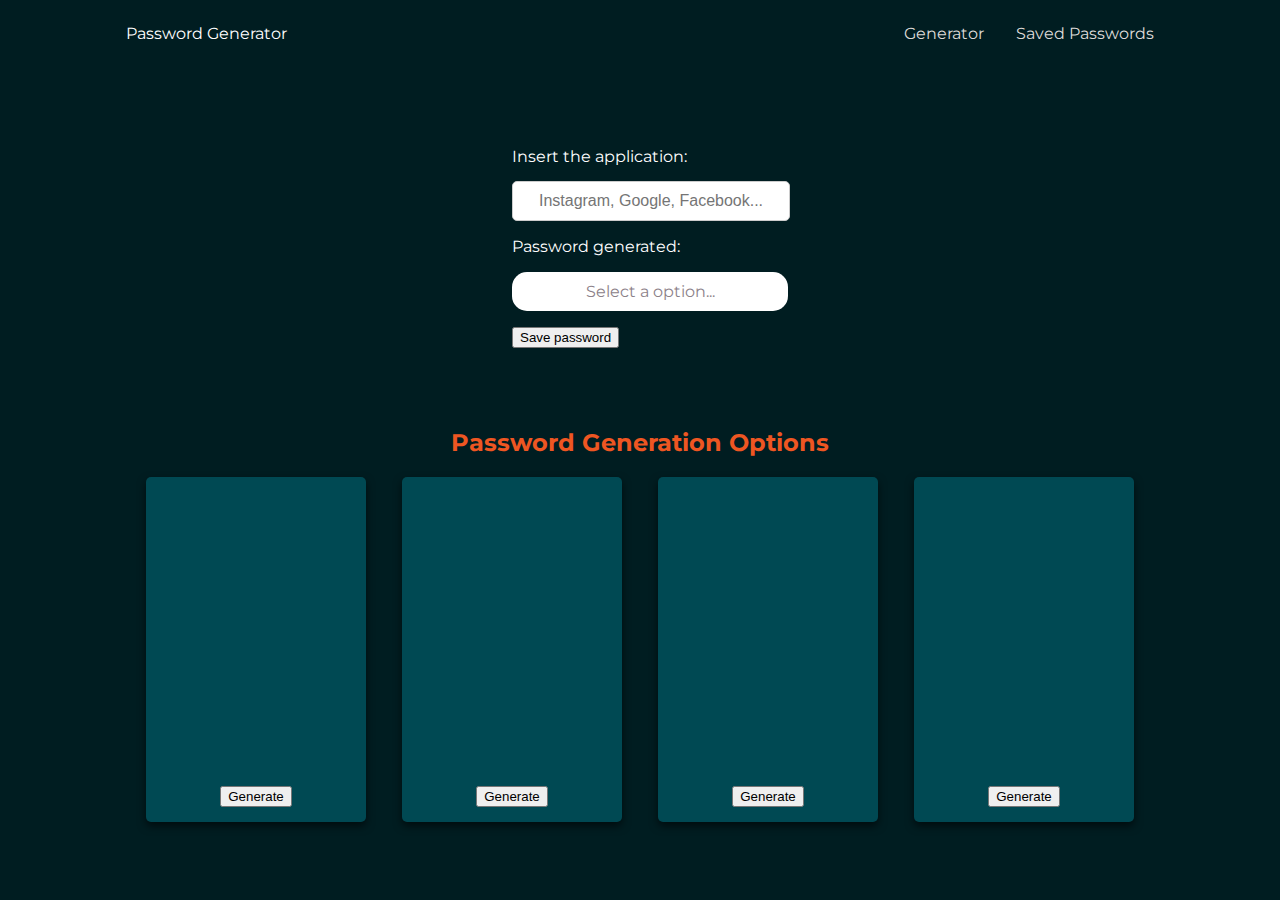
<file: index.html>
<!DOCTYPE html>
<html lang="en">

<head>
    <meta charset="UTF-8">
    <meta name="viewport" content="width=device-width, initial-scale=1.0">
    <link rel="stylesheet" href="main.css">
    <link rel="stylesheet" href="home.css">
    <script src="https://ajax.googleapis.com/ajax/libs/jquery/3.6.0/jquery.min.js"></script>
    <script src="script.js" defer></script>
    <link rel="preconnect" href="https://fonts.googleapis.com">
    <link rel="preconnect" href="https://fonts.gstatic.com" crossorigin>
    <link href="https://fonts.googleapis.com/css2?family=Montserrat&display=swap" rel="stylesheet">
    <title>passGen</title>
</head>

<body>

    <main>
        <div id="navbar">
            <ul>
                <li class="appName"><a href="./index.html">Password Generator</a></li>
                <li class="navLinks"><a href="savedpasswords.html">Saved Passwords</a></li>
                <li class="navLinks"><a href="index.html">Generator</a></li>
            </ul>
        </div>

        <section id="aboutPassword">
            <div id="aboutPasswordContainer1">
                <div id="selectApplication">
                    <label for="inputApplication">Insert the application:</label>
                    <input type="text" id="inputApplication" placeholder="Instagram, Google, Facebook...">
                </div>
            </div>
            <div id="aboutPasswordContainer2">
                <p>Password generated:</p>
                <div id="displayPassword">
                    <p id="passwordGenerated">Select a option...</p>
                </div>
                <div id="savePassword">
                    <button id="savePasswordButton">Save password</button>
                </div>
            </div>
        </section>

        <section id="predefinedPassword">
            <h2>Password Generation Options</h2>
            <div id="optionsContainer">
                <div id="weakOption" class="card">
                    <div class="cardContent">
                        <h3>Weak Password</h3>
                        <ul>
                            <li>Lowercase letters</li>
                            <li>Numbers</li>
                            <li>Length: 8</li>
                        </ul>
                    </div>
                    <div class="cardButton">
                        <button id="generateButtonWeak">Generate</button>
                    </div>
                </div>
                <div id="secureOption" class="card">
                    <div class="cardContent">
                        <h3>Secure Password</h3>
                        <ul>
                            <li>Uppercase letters</li>
                            <li>Lowercase letters</li>
                            <li>Numbers</li>
                            <li>Length: 12</li>
                        </ul>
                    </div>
                    <div class="cardButton">
                        <button id="generateButtonSecure">Generate</button>
                    </div>
                </div>
                <div id="strongOption" class="card">
                    <div class="cardContent">
                        <h3>Strong Password</h3>
                        <ul>
                            <li>Uppercase letters</li>
                            <li>Lowercase letters</li>
                            <li>Special characters</li>
                            <li>Numbers</li>
                            <li>Length: 15</li>
                        </ul>
                    </div>
                    <div class="cardButton">
                        <button id="generateButtonStrong">Generate</button>
                    </div>
                </div>
                <div id="customOption" class="card">
                    <div class="cardContent">
                        <h3>Custom Password</h3>
                        <div class="personalizedItem">
                            <input type="checkbox" id="uppercaseCheck">
                            <label for="uppercaseCheck">Uppercase</label>
                        </div>
                        <div class="personalizedItem">
                            <input type="checkbox" id="lowercaseCheck">
                            <label for="lowercaseCheck">Lowercase</label>
                        </div>
                        <div class="personalizedItem">
                            <input type="checkbox" id="specialCharCheck">
                            <label for="specialCharCheck">Special Char</label>
                        </div>
                        <div class="personalizedItem">
                            <input type="checkbox" id="numbersCheck">
                            <label for="numbersCheck">Numbers</label>
                        </div>
                        <div class="personalizedItem">
                            <input type="number" id="lengthPersonalized" placeholder="Length" min="0" max="50">
                        </div>
                    </div>
                    <div class="cardButton">
                        <button id="generateButtonPersonalized">Generate</button>
                    </div>
                </div>
            </div>
        </section>
    </main>
</body>

</html>
</file>
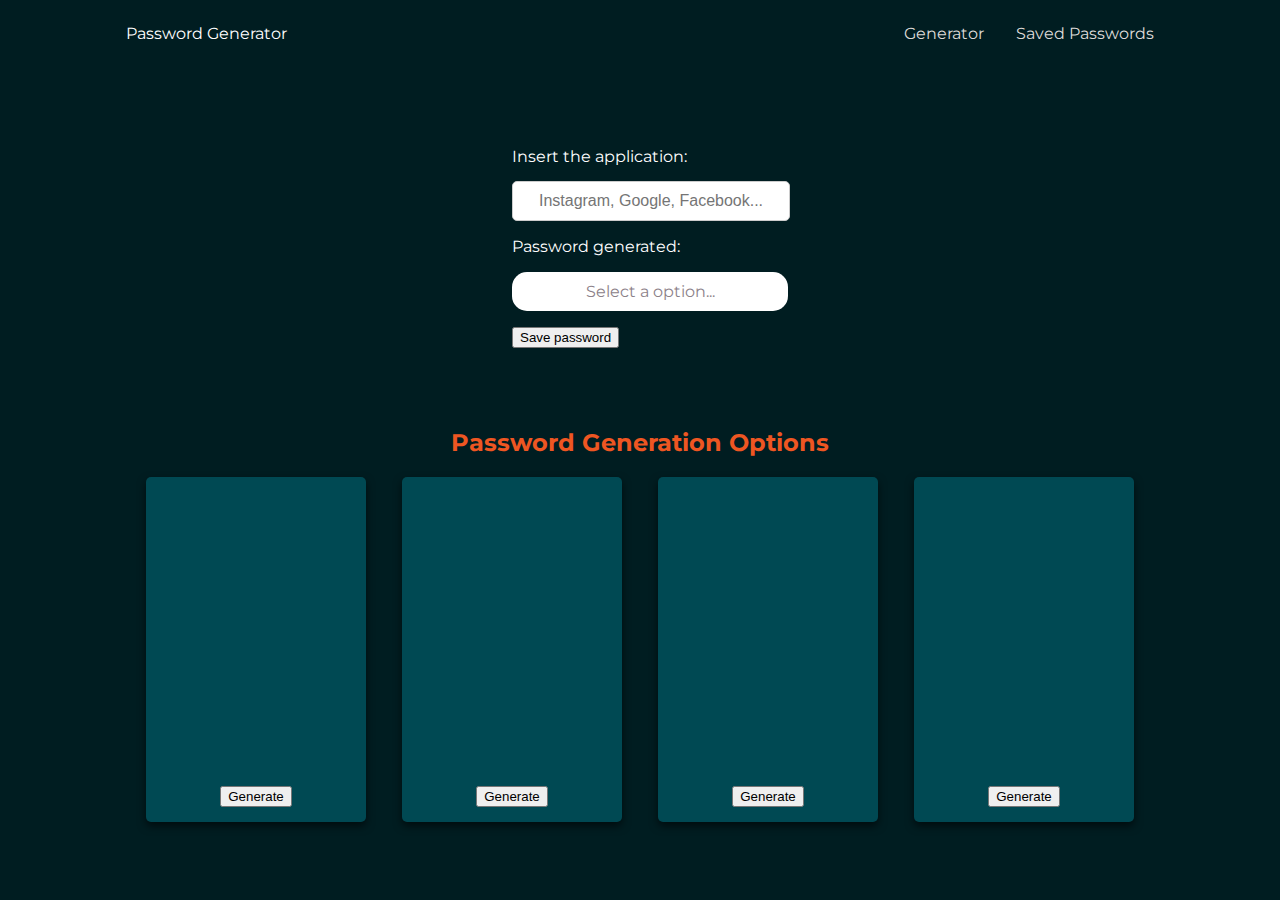
<file: home.html>
<!DOCTYPE html>
<html lang="en">

<head>
    <meta charset="UTF-8">
    <meta name="viewport" content="width=device-width, initial-scale=1.0">
    <link rel="stylesheet" href="main.css">
    <link rel="stylesheet" href="home.css">
    <script src="https://ajax.googleapis.com/ajax/libs/jquery/3.6.0/jquery.min.js"></script>
    <script src="script.js" defer></script>
    <link rel="preconnect" href="https://fonts.googleapis.com">
    <link rel="preconnect" href="https://fonts.gstatic.com" crossorigin>
    <link href="https://fonts.googleapis.com/css2?family=Montserrat&display=swap" rel="stylesheet">
    <title>passGen</title>
</head>

<body>

    <main>
        <div id="navbar">
            <ul>
                <li class="appName"><a href="./index.html">Password Generator</a></li>
                <li class="navLinks"><a href="savedpasswords.html">Saved Passwords</a></li>
                <li class="navLinks"><a href="index.html">Generator</a></li>
            </ul>
        </div>

        <section id="aboutPassword">
            <div id="aboutPasswordContainer1">
                <div id="selectApplication">
                    <label for="inputApplication">Insert the application:</label>
                    <input type="text" id="inputApplication" placeholder="Instagram, Google, Facebook...">
                </div>
            </div>
            <div id="aboutPasswordContainer2">
                <p>Password generated:</p>
                <div id="displayPassword">
                    <p id="passwordGenerated">Select a option...</p>
                </div>
                <div id="savePassword">
                    <button id="savePasswordButton">Save password</button>
                </div>
            </div>
        </section>

        <section id="predefinedPassword">
            <h2>Password Generation Options</h2>
            <div id="optionsContainer">
                <div id="weakOption" class="card">
                    <div class="cardContent">
                        <h3>Weak Password</h3>
                        <ul>
                            <li>Lowercase letters</li>
                            <li>Numbers</li>
                            <li>Length: 8</li>
                        </ul>
                    </div>
                    <div class="cardButton">
                        <button id="generateButtonWeak">Generate</button>
                    </div>
                </div>
                <div id="secureOption" class="card">
                    <div class="cardContent">
                        <h3>Secure Password</h3>
                        <ul>
                            <li>Uppercase letters</li>
                            <li>Lowercase letters</li>
                            <li>Numbers</li>
                            <li>Length: 12</li>
                        </ul>
                    </div>
                    <div class="cardButton">
                        <button id="generateButtonSecure">Generate</button>
                    </div>
                </div>
                <div id="strongOption" class="card">
                    <div class="cardContent">
                        <h3>Strong Password</h3>
                        <ul>
                            <li>Uppercase letters</li>
                            <li>Lowercase letters</li>
                            <li>Special characters</li>
                            <li>Numbers</li>
                            <li>Length: 15</li>
                        </ul>
                    </div>
                    <div class="cardButton">
                        <button id="generateButtonStrong">Generate</button>
                    </div>
                </div>
                <div id="customOption" class="card">
                    <div class="cardContent">
                        <h3>Custom Password</h3>
                        <div class="personalizedItem">
                            <input type="checkbox" id="uppercaseCheck">
                            <label for="uppercaseCheck">Uppercase</label>
                        </div>
                        <div class="personalizedItem">
                            <input type="checkbox" id="lowercaseCheck">
                            <label for="lowercaseCheck">Lowercase</label>
                        </div>
                        <div class="personalizedItem">
                            <input type="checkbox" id="specialCharCheck">
                            <label for="specialCharCheck">Special Char</label>
                        </div>
                        <div class="personalizedItem">
                            <input type="checkbox" id="numbersCheck">
                            <label for="numbersCheck">Numbers</label>
                        </div>
                        <div class="personalizedItem">
                            <input type="number" id="lengthPersonalized" placeholder="Length" min="0" max="50">
                        </div>
                    </div>
                    <div class="cardButton">
                        <button id="generateButtonPersonalized">Generate</button>
                    </div>
                </div>
            </div>
        </section>
    </main>
</body>

</html>
</file>
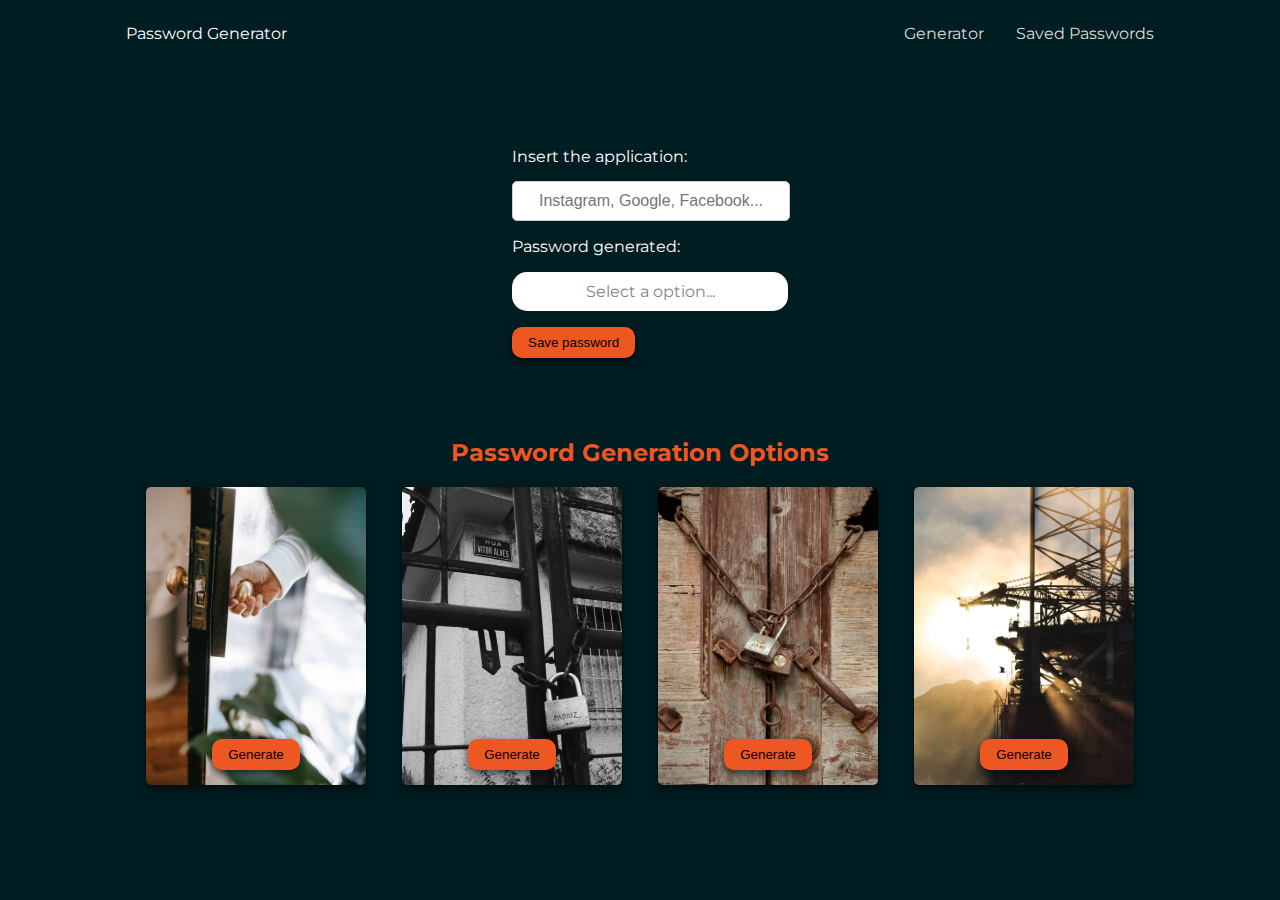
<file: pages/home.html>
<!DOCTYPE html>
<html lang="en">

<head>
    <meta charset="UTF-8">
    <meta name="viewport" content="width=device-width, initial-scale=1.0">
    <link rel="stylesheet" href="../styles/main.css">
    <link rel="stylesheet" href="../styles/home.css">
    <script src="https://ajax.googleapis.com/ajax/libs/jquery/3.6.0/jquery.min.js"></script>
    <script src="../script/script.js" defer></script>
    <link rel="preconnect" href="https://fonts.googleapis.com">
    <link rel="preconnect" href="https://fonts.gstatic.com" crossorigin>
    <link href="https://fonts.googleapis.com/css2?family=Montserrat&display=swap" rel="stylesheet">
    <title>passGen</title>
</head>

<body>

    <main>
        <div id="navbar">
            <ul>
                <li class="appName"><a href="./home.html">Password Generator</a></li>
                <li class="navLinks"><a href="savedpasswords.html">Saved Passwords</a></li>
                <li class="navLinks"><a href="home.html">Generator</a></li>
            </ul>
        </div>

        <section id="aboutPassword">
            <div id="aboutPasswordContainer1">
                <div id="selectApplication">
                    <label for="inputApplication">Insert the application:</label>
                    <input type="text" id="inputApplication" placeholder="Instagram, Google, Facebook...">
                </div>
            </div>
            <div id="aboutPasswordContainer2">
                <p>Password generated:</p>
                <div id="displayPassword">
                    <p id="passwordGenerated">Select a option...</p>
                </div>
                <div id="savePassword">
                    <button id="savePasswordButton">Save password</button>
                </div>
            </div>
        </section>

        <section id="predefinedPassword">
            <h2>Password Generation Options</h2>
            <div id="optionsContainer">
                <div id="weakOption" class="card">
                    <div class="cardContent">
                        <h3>Weak Password</h3>
                        <ul>
                            <li>Lowercase letters</li>
                            <li>Numbers</li>
                            <li>Length: 8</li>
                        </ul>
                    </div>
                    <div class="cardButton">
                        <button id="generateButtonWeak">Generate</button>
                    </div>
                </div>
                <div id="secureOption" class="card">
                    <div class="cardContent">
                        <h3>Secure Password</h3>
                        <ul>
                            <li>Uppercase letters</li>
                            <li>Lowercase letters</li>
                            <li>Numbers</li>
                            <li>Length: 12</li>
                        </ul>
                    </div>
                    <div class="cardButton">
                        <button id="generateButtonSecure">Generate</button>
                    </div>
                </div>
                <div id="strongOption" class="card">
                    <div class="cardContent">
                        <h3>Strong Password</h3>
                        <ul>
                            <li>Uppercase letters</li>
                            <li>Lowercase letters</li>
                            <li>Special characters</li>
                            <li>Numbers</li>
                            <li>Length: 15</li>
                        </ul>
                    </div>
                    <div class="cardButton">
                        <button id="generateButtonStrong">Generate</button>
                    </div>
                </div>
                <div id="customOption" class="card">
                    <div class="cardContent">
                        <h3>Custom Password</h3>
                        <div class="personalizedItem">
                            <input type="checkbox" id="uppercaseCheck">
                            <label for="uppercaseCheck">Uppercase</label>
                        </div>
                        <div class="personalizedItem">
                            <input type="checkbox" id="lowercaseCheck">
                            <label for="lowercaseCheck">Lowercase</label>
                        </div>
                        <div class="personalizedItem">
                            <input type="checkbox" id="specialCharCheck">
                            <label for="specialCharCheck">Special Char</label>
                        </div>
                        <div class="personalizedItem">
                            <input type="checkbox" id="numbersCheck">
                            <label for="numbersCheck">Numbers</label>
                        </div>
                        <div class="personalizedItem">
                            <input type="number" id="lengthPersonalized" placeholder="Length" min="0" max="50">
                        </div>
                    </div>
                    <div class="cardButton">
                        <button id="generateButtonPersonalized">Generate</button>
                    </div>
                </div>
            </div>
        </section>
    </main>
</body>

</html>
</file>
<file: main.css>
body {
    margin: 0;
    font-family: 'Montserrat', sans-serif;
    background-color: #001d21;
    color: white;
}

section {
    margin: 80px 0;
}

#navbar {
    background-color: #001d21;
    overflow: hidden;
    padding: 10px;
}

#navbar ul {
    list-style-type: none;
    margin: 0;
    padding: 0;
    overflow: hidden;
}

#navbar ul li a {
    text-decoration: none;
    color: #fff;
}

#navbar li {
    display: inline-block;
}

#navbar .appName {
    float: left;
    /* Align the app name to the left */
    color: #ffffff;
    padding: 14px 16px;
    margin: 0 100px;
    text-decoration: none;
}

#navbar .navLinks:nth-child(2) {
    margin-right: 100px;
}

#navbar li a:active {
    background-color: #524632;
}

#navbar .navLinks {
    float: right;
    /* Align the nav links to the right */
}

#navbar .navLinks li,
#navbar .navLinks a {
    display: inline-block;
    color: #DEDBD8;
    text-align: center;
    padding: 14px 16px;
    text-decoration: none;
}

#navbar .navLinks a:hover {
    background-color: #002a2f;
    border-radius: 10px;
    color: white;
    transition: 0.5s ease;
}
</file>
<file: home.css>
#aboutPassword {
    display: flex;
    flex-direction: column;
    justify-content: center;
    align-items: center;
    text-align: left;
}

h1,
h2,
h3 {
    color: #EE5622
}

#selectApplication input {
    width: 100%;
    padding: 10px;
    margin-top: 15px;
    border: 1px solid #ccc;
    border-radius: 5px;
    font-size: 16px;
    text-align: center;
    /* color: #ddd; */
}

#selectApplication input:focus {
    outline: none;
    border-color: #8F7E4F;
    box-shadow: 0 0 5px rgba(143, 126, 79, 0.7);
}

#predefinedPassword h2 {
    text-align: center;
}

#aboutPasswordContainer1,
#aboutPasswordContainer2 {
    width: 20%;
}

#savePassword {
    display: flex;
    justify-content: flex-start;
}

#passwordGenerated {
    background-color: white;
    font-size: 16px;
    padding: 10px;
    border-radius: 15px;
    width: 100%;
    text-align: center;
    color: #8c8189
}

#optionsContainer {
    display: grid;
    grid-template-columns: repeat(4, 20%);
    align-items: start;
    justify-content: center;
    justify-items: center;
}

.card {
    background-color: #004953;
    padding: 15px;
    display: flex;
    flex-direction: column;
    align-items: center;
    height: 100%;
    box-shadow: 0 4px 8px 0 rgb(0, 0, 0, 0.6);
    border-radius: 5px;
    width: 190px;
}

.cardContent h3 {
    color: white
}

.cardContent {
    flex: 1;
    display: flex;
    flex-direction: column;
    align-items: center;
    opacity: 0;
    transition: opacity 0.5s ease;
    background-color: #4e4e4e80;
    border-radius: 5px;
    backdrop-filter: blur(2px);
    padding: 10px;
}

#weakOption {
    background-image: url("images/weak-charlotte-may-5825395.jpg');
    background-size: cover;
    background-position: center;
    position: relative;
}

#secureOption {
    background-image: url("images/secure-allan-franca-carmo-3226281.jpg");
    background-size: cover;
    background-position: center;
    position: relative;
}

#strongOption {
    background-image: url("images/strong-dylann-hendricks-18658490.jpg");
    background-size: cover;
    background-position: center;
    position: relative;
}

#customOption {
    background-image: url("images/custom-johannes-havn-1716008.jpg");
    background-size: cover;
    background-position: center;
    position: relative;
}

#weakOption:hover .cardContent,
#secureOption:hover .cardContent,
#strongOption:hover .cardContent,
#customOption:hover .cardContent {
    opacity: 1;
}


.cardContent ul {
    list-style: none;
    padding: 0;
}

.cardContent ul li {
    text-align: left;
}

.cardButton button {
    display: inline-block;
}

#personalizedPassword {
    display: flex;
    flex-direction: column;
    align-items: center;
}

#generateButtonPersonalized {
    display: flex;
    justify-content: center;
}

#lengthPersonalized {
    width: 100%;
}

.buttonPersonalizedContainer {
    display: flex;
    justify-content: center;
}

#customOption .cardContent {
    display: flex;
    align-items: self-start;
}

.cardButton button {
    background-color: #EE5622;
    border: none;
    padding: 8px 16px;
    border-radius: 10px;
    font-weight: 500;
    cursor: pointer;
    box-shadow: 0 4px 8px 0 rgb(0, 0, 0, 0.6);
    transition: 0.5s ease
}

.cardButton button:hover {
    background-color: #a9a7e0;
    color: rgb(47, 47, 47);
    box-shadow: 0 8px 16px 0 rgba(0, 0, 0, 0.8);
}

#savePassword button {
    background-color: #EE5622;
    border: none;
    padding: 8px 16px;
    border-radius: 10px;
    font-weight: 500;
    cursor: pointer;
    box-shadow: 0 4px 8px 0 rgb(0, 0, 0, 0.6);
    transition: 0.5s ease;
}

#savePassword button:hover {
    background-color: #a9a7e0;
    color: rgb(47, 47, 47);
    box-shadow: 0 8px 16px 0 rgba(0, 0, 0, 0.8);
}
</file>
<file: styles/main.css>
body {
    margin: 0;
    font-family: 'Montserrat', sans-serif;
    background-color: #001d21;
    color: white;
}

section {
    margin: 80px 0;
}

#navbar {
    background-color: #001d21;
    overflow: hidden;
    padding: 10px;
}

#navbar ul {
    list-style-type: none;
    margin: 0;
    padding: 0;
    overflow: hidden;
}

#navbar ul li a {
    text-decoration: none;
    color: #fff;
}

#navbar li {
    display: inline-block;
}

#navbar .appName {
    float: left;
    /* Align the app name to the left */
    color: #ffffff;
    padding: 14px 16px;
    margin: 0 100px;
    text-decoration: none;
}

#navbar .navLinks:nth-child(2) {
    margin-right: 100px;
}

#navbar li a:active {
    background-color: #524632;
}

#navbar .navLinks {
    float: right;
    /* Align the nav links to the right */
}

#navbar .navLinks li,
#navbar .navLinks a {
    display: inline-block;
    color: #DEDBD8;
    text-align: center;
    padding: 14px 16px;
    text-decoration: none;
}

#navbar .navLinks a:hover {
    background-color: #002a2f;
    border-radius: 10px;
    color: white;
    transition: 0.5s ease;
}
</file>
<file: styles/home.css>
#aboutPassword {
    display: flex;
    flex-direction: column;
    justify-content: center;
    align-items: center;
    text-align: left;
}

h1,
h2,
h3 {
    color: #EE5622
}

#selectApplication input {
    width: 100%;
    padding: 10px;
    margin-top: 15px;
    border: 1px solid #ccc;
    border-radius: 5px;
    font-size: 16px;
    text-align: center;
    /* color: #ddd; */
}

#selectApplication input:focus {
    outline: none;
    border-color: #8F7E4F;
    box-shadow: 0 0 5px rgba(143, 126, 79, 0.7);
}

#predefinedPassword h2 {
    text-align: center;
}

#aboutPasswordContainer1,
#aboutPasswordContainer2 {
    width: 20%;
}

#savePassword {
    display: flex;
    justify-content: flex-start;
}

#passwordGenerated {
    background-color: white;
    font-size: 16px;
    padding: 10px;
    border-radius: 15px;
    width: 100%;
    text-align: center;
    color: #8c8189
}

#optionsContainer {
    display: grid;
    grid-template-columns: repeat(4, 20%);
    align-items: start;
    justify-content: center;
    justify-items: center;
}

.card {
    background-color: #004953;
    padding: 15px;
    display: flex;
    flex-direction: column;
    align-items: center;
    height: 100%;
    box-shadow: 0 4px 8px 0 rgb(0, 0, 0, 0.6);
    border-radius: 5px;
    width: 190px;
}

.cardContent h3 {
    color: white
}

.cardContent {
    flex: 1;
    display: flex;
    flex-direction: column;
    align-items: center;
    opacity: 0;
    transition: opacity 0.5s ease;
    background-color: #4e4e4e80;
    border-radius: 5px;
    backdrop-filter: blur(2px);
    padding: 10px;
}

#weakOption {
    background-image: url('../images/weak-charlotte-may-5825395.jpg');
    background-size: cover;
    background-position: center;
    position: relative;
}

#secureOption {
    background-image: url("../images/secure-allan-franca-carmo-3226281.jpg");
    background-size: cover;
    background-position: center;
    position: relative;
}

#strongOption {
    background-image: url("../images/strong-dylann-hendricks-18658490.jpg");
    background-size: cover;
    background-position: center;
    position: relative;
}

#customOption {
    background-image: url("../images/custom-johannes-havn-1716008.jpg");
    background-size: cover;
    background-position: center;
    position: relative;
}

#weakOption:hover .cardContent,
#secureOption:hover .cardContent,
#strongOption:hover .cardContent,
#customOption:hover .cardContent {
    opacity: 1;
}


.cardContent ul {
    list-style: none;
    padding: 0;
}

.cardContent ul li {
    text-align: left;
}

.cardButton button {
    display: inline-block;
}

#personalizedPassword {
    display: flex;
    flex-direction: column;
    align-items: center;
}

#generateButtonPersonalized {
    display: flex;
    justify-content: center;
}

#lengthPersonalized {
    width: 100%;
}

.buttonPersonalizedContainer {
    display: flex;
    justify-content: center;
}

#customOption .cardContent {
    display: flex;
    align-items: self-start;
}

.cardButton button {
    background-color: #EE5622;
    border: none;
    padding: 8px 16px;
    border-radius: 10px;
    font-weight: 500;
    cursor: pointer;
    box-shadow: 0 4px 8px 0 rgb(0, 0, 0, 0.6);
    transition: 0.5s ease
}

.cardButton button:hover {
    background-color: #a9a7e0;
    color: rgb(47, 47, 47);
    box-shadow: 0 8px 16px 0 rgba(0, 0, 0, 0.8);
}

#savePassword button {
    background-color: #EE5622;
    border: none;
    padding: 8px 16px;
    border-radius: 10px;
    font-weight: 500;
    cursor: pointer;
    box-shadow: 0 4px 8px 0 rgb(0, 0, 0, 0.6);
    transition: 0.5s ease;
}

#savePassword button:hover {
    background-color: #a9a7e0;
    color: rgb(47, 47, 47);
    box-shadow: 0 8px 16px 0 rgba(0, 0, 0, 0.8);
}
</file>
